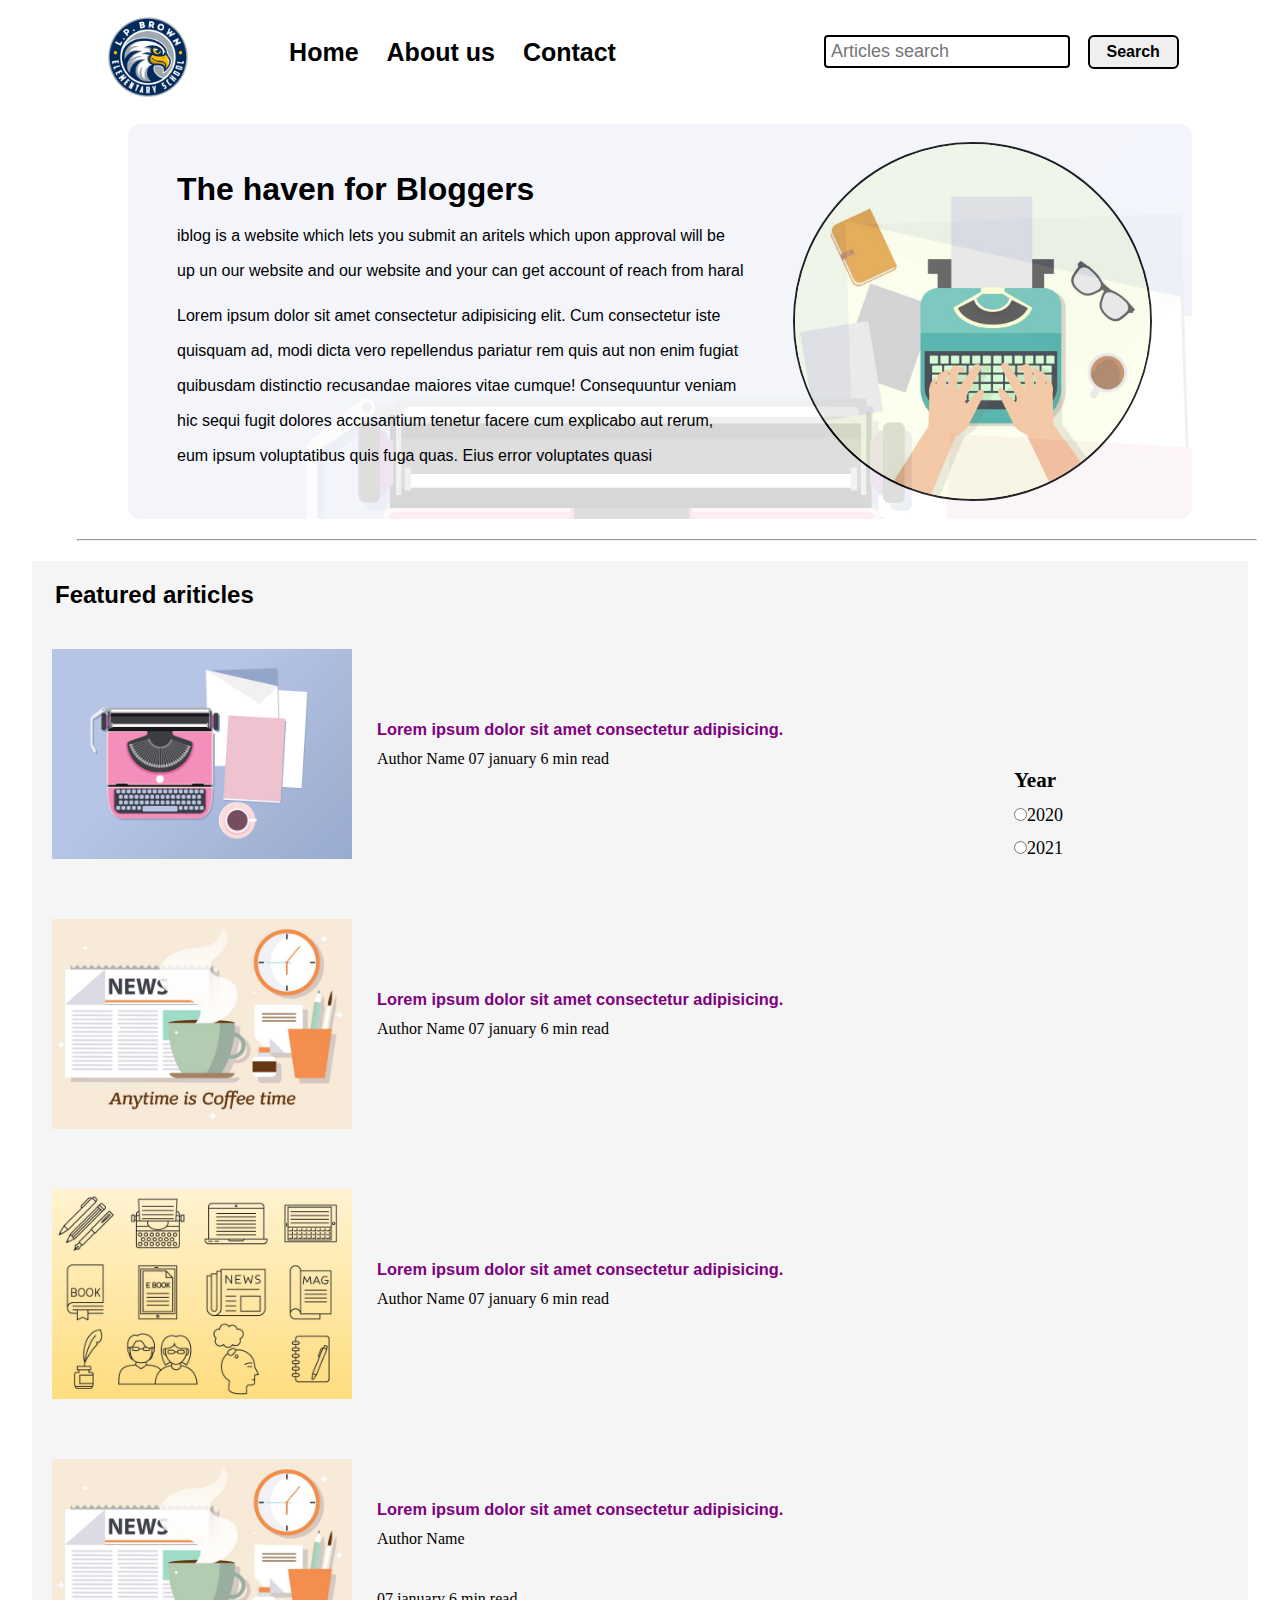
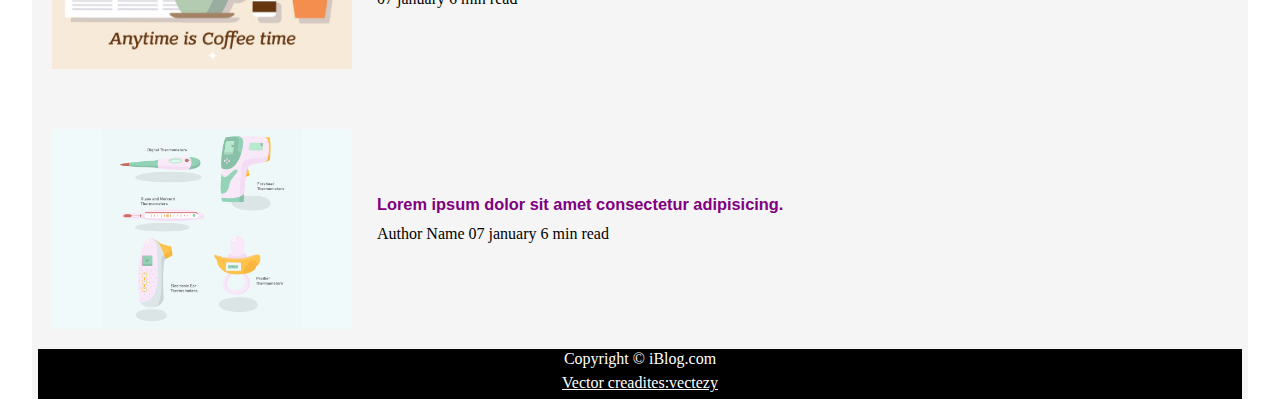
<file: index.html>
<!DOCTYPE html>
<html lang="en">

<head>
    <meta charset="UTF-8">
    <meta http-equiv="X-UA-Compatible" content="IE=edge">
    <meta name="viewport" content="width=device-width, initial-scale=1.0">
    <link rel="stylesheet" href="./website.css">
    <link rel="stylesheet" href="./unite.css">
    <link rel="stylesheet" href="./mobile.css">
    
    <title>website</title>
</head>

<body>
    <div id="head-work">
        <nav class="navigation  m-auto">
            <div class="nav-left">

                <img id="iblog" src="./cdh/logo.jpg"" width="94px" alt="">

                <!-- <span >iBlog</span> -->

                <ul>
                    <li><a href="./index.html">Home</a></li>
                    <li><a href="#">About us</a></li>
                    <li><a href="./contact.html">Contact</a></li>
                </ul>
            </div>
            <div class="nav-right">

                <form action="/search.html" method="get">

                    <!-- <input type="text" class="form-input" name="query" placeholder="Article search"> -->

                    <input class="form-imput" type="text" name="query" placeholder="Articles search">

                    <button class="btn"> <a href="./search.html"> Search</a></button>

                </form>

            </div>
        </nav>
        <div class="content m-auto">

            <div class="content-left">

                <h1>The haven for Bloggers</h1>

                <p>iblog is a website which lets you submit an aritels which upon approval will be up un our website and
                    our website and your can get account of reach from haral</p>

                <p>Lorem ipsum dolor sit amet consectetur adipisicing elit. Cum consectetur iste quisquam ad, modi dicta
                    vero repellendus pariatur rem quis aut non enim fugiat quibusdam distinctio recusandae maiores vitae
                    cumque! Consequuntur veniam hic sequi fugit dolores accusantium tenetur facere cum explicabo aut
                    rerum, eum ipsum voluptatibus quis fuga quas. Eius error voluptates quasi </p>

            </div>
            <div class="content-right">

                <img src="./cdh/web.jpg" alt="iblog">

            </div>

        </div>

        <div class="hr">
            <hr>
        </div>



        <div class="home-articles">

            <div class="year-box">

                <div>

                    <h3>Year</h3>

                </div>

                <div>

                    <input type="radio" name="year" id="">2020

                </div>

                <div>

                    <input type="radio" name="year" id="">2021

                </div>

            </div>

            <h2>Featured ariticles</h2>

            <div class="home-article">

                <img src="./cdh/writting.jpg" alt="article">

                <div class="home-article-content">
                    <a href="">
                        <h3>Lorem ipsum dolor sit amet consectetur adipisicing.</h3>
                    </a>

                    <span>Author Name</span>

                    <span>07 january 6 min read</span>
                </div>

            </div>

            <div>

                <!-- image 2 -->

                <div class="home-article">

                    <img src="./cdh/coffee-image.jpg" alt="article">

                    <div class="home-article-content">
                        <a href="blogpost.html">
                            <h3>Lorem ipsum dolor sit amet consectetur adipisicing.</h3>
                        </a>

                        <span>Author Name</span>

                        <span>07 january 6 min read</span>
                    </div>


                </div>

                <!-- image 3 -->

                <div class="home-article">

                    <img src="./cdh/shohail.jpg" alt="article">

                    <div class="home-article-content">
                        <a href="./blogpost.html">
                            <h3>Lorem ipsum dolor sit amet consectetur adipisicing.</h3>
                        </a>

                        <span>Author Name</span>

                        <span>07 january 6 min read</span>
                    </div>


                </div>

                <!-- image 4 -->

                <div class="home-article">

                    <img src="./cdh/coffee-image.jpg" alt="article">

                    <div class="home-article-content">
                        <a href="./blogpost.html">
                            <h3>Lorem ipsum dolor sit amet consectetur adipisicing.</h3>
                        </a>

                        <div class="">Author Name</div><br>

                        <p>07 january 6 min read</p>
                    </div>


                </div>

                <!-- image 5 -->

                <div class="home-article">

                    <img src="./cdh/thermometre.jpg" alt="article">

                    <div class="home-article-content">
                        <a href="./blogpost.html">
                            <h3>Lorem ipsum dolor sit amet consectetur adipisicing.</h3>
                        </a>

                        <span>Author Name</span>

                        <span>07 january 6 min read</span>
                    </div>


                </div>
            </div>

            <div class="footer m2-auto">

                Copyright &copy iBlog.com<a href="https://www.vecteezy.com/free-vector/typing">Vector
                    creadites:vectezy</a>

            </div>

        </div>
</body>

</html>
</file>
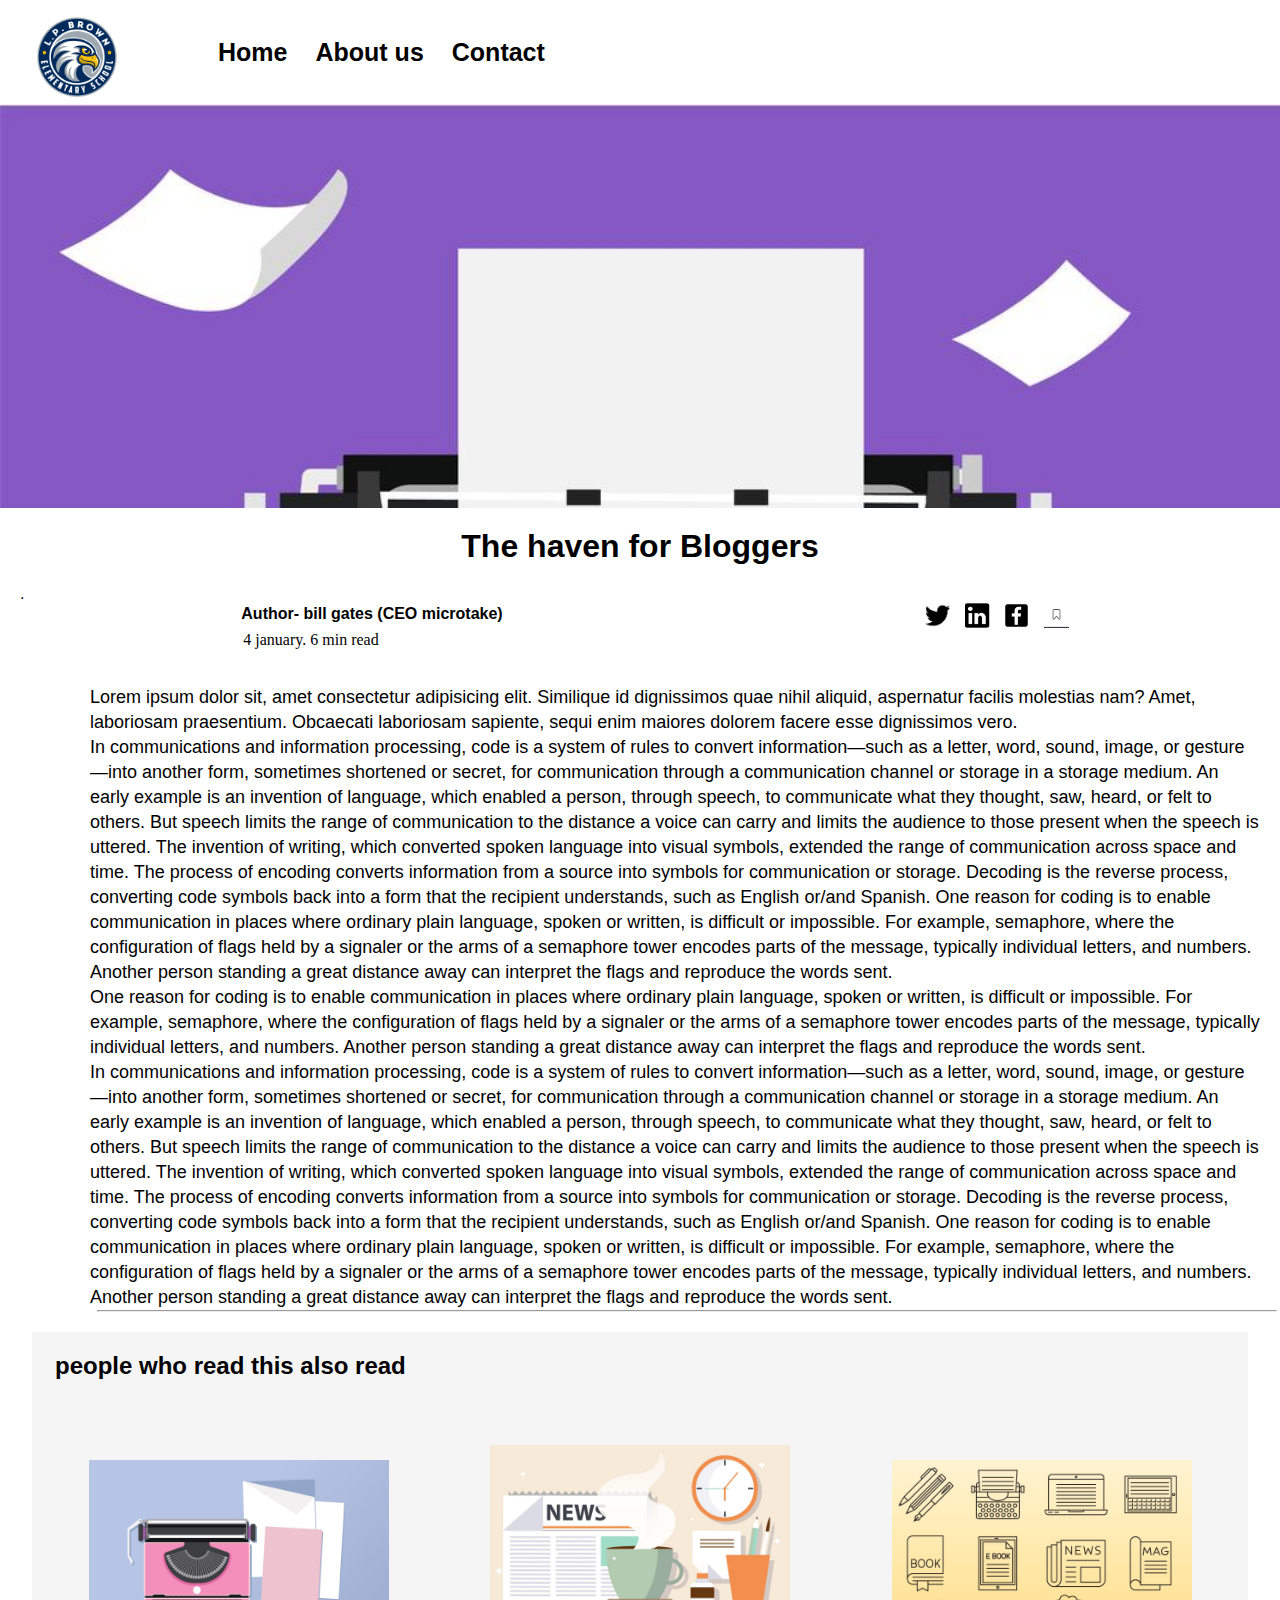
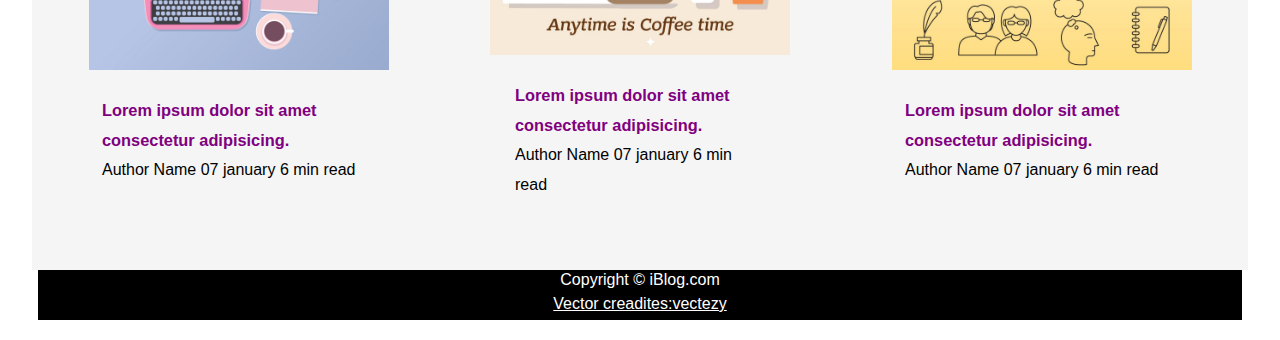
<file: blogpost.html>
<!DOCTYPE html>
<html lang="en">

<head>
    <meta charset="UTF-8">
    <meta http-equiv="X-UA-Compatible" content="IE=edge">
    <meta name="viewport" content="width=device-width, initial-scale=1.0">
    <link rel="stylesheet" href="./website.css">
    <link rel="stylesheet" href="./unite.css">
    <link rel="stylesheet" href="./blogpost.css">
    <link rel="stylesheet" href="./mobile.css">
    <title>website</title>
</head>

<body>

    <div class="nav-left">

        <img id="iblog" src="./cdh/logo.jpg" width="94px" alt="">

        <ul>
            <li><a href="./index.html">Home</a></li>
            <li><a href="#">About us</a></li>
            <li><a href="./contact.html">Contact</a></li>
        </ul>
    </div>

    <div class="post-img">

        <img src="./cdh/typing.jpg" alt="">

    </div>

    <div class="blog-post-content m-auto">

        <h1>The haven for Bloggers</h1>.

        <div class="blogpost-meta">

            <div class="author-info">

                <b>
                    Author- bill gates (CEO microtake)
                </b>


                <div> 4 january. 6 min read</div>
            </div>

            <div class="social">

                <img class="img-logo" src="./cdh/twitter.jpg" alt="twitter">

                <!-- img 2 -->
                <img class="img-logo" src="./cdh/linkedinlogo.png" alt="linkedin">

                <!-- img 3 -->

                <img class="img-logo" src="./cdh/facebook.jpg" alt="facebook">

                <!-- img 4 -->

                <img class="img-logo" src="./cdh/bookmark.jpg" alt="bookmark your thing">

            </div>

        </div>

        <div class="para-center">

            <p>Lorem ipsum dolor sit, amet consectetur adipisicing elit. Similique id dignissimos quae nihil aliquid,
                aspernatur facilis molestias nam? Amet, laboriosam praesentium. Obcaecati laboriosam sapiente, sequi
                enim
                maiores dolorem facere esse dignissimos vero.</p>

            <p>In communications and information processing, code is a system of rules to convert information—such as a
                letter, word, sound, image, or gesture—into another form, sometimes shortened or secret, for
                communication
                through a communication channel or storage in a storage medium. An early example is an invention of
                language, which enabled a person, through speech, to communicate what they thought, saw, heard, or felt
                to
                others. But speech limits the range of communication to the distance a voice can carry and limits the
                audience to those present when the speech is uttered. The invention of writing, which converted spoken
                language into visual symbols, extended the range of communication across space and time.

                The process of encoding converts information from a source into symbols for communication or storage.
                Decoding is the reverse process, converting code symbols back into a form that the recipient
                understands,
                such as English or/and Spanish.

                One reason for coding is to enable communication in places where ordinary plain language, spoken or
                written,
                is difficult or impossible. For example, semaphore, where the configuration of flags held by a signaler
                or
                the arms of a semaphore tower encodes parts of the message, typically individual letters, and numbers.
                Another person standing a great distance away can interpret the flags and reproduce the words sent.</p>


            <p>One reason for coding is to enable communication in places where ordinary plain language, spoken or
                written,
                is difficult or impossible. For example, semaphore, where the configuration of flags held by a signaler
                or
                the arms of a semaphore tower encodes parts of the message, typically individual letters, and numbers.
                Another person standing a great distance away can interpret the flags and reproduce the words sent.</p>

            <p>In communications and information processing, code is a system of rules to convert information—such as a
                letter, word, sound, image, or gesture—into another form, sometimes shortened or secret, for
                communication
                through a communication channel or storage in a storage medium. An early example is an invention of
                language, which enabled a person, through speech, to communicate what they thought, saw, heard, or felt
                to
                others. But speech limits the range of communication to the distance a voice can carry and limits the
                audience to those present when the speech is uttered. The invention of writing, which converted spoken
                language into visual symbols, extended the range of communication across space and time.

                The process of encoding converts information from a source into symbols for communication or storage.
                Decoding is the reverse process, converting code symbols back into a form that the recipient
                understands,
                such as English or/and Spanish.

                One reason for coding is to enable communication in places where ordinary plain language, spoken or
                written,
                is difficult or impossible. For example, semaphore, where the configuration of flags held by a signaler
                or
                the arms of a semaphore tower encodes parts of the message, typically individual letters, and numbers.
                Another person standing a great distance away can interpret the flags and reproduce the words sent.</p>

        </div>

        <div class="hr">
            <hr>
        </div>



        <div class="home-articles">

            <h2>people who read this also read</h2>

            <div class="row">



                <div class="home-article more-post">

                    <img src="./cdh/writting.jpg" alt="article">



                    <div class="home-article-content">
                        <a href="./blogpost.html">
                            <h3>Lorem ipsum dolor sit amet consectetur adipisicing.</h3>
                        </a>



                        <span>Author Name</span>

                        <span>07 january 6 min read</span>
                    </div>

                </div>

                <!-- <div> -->

                <!-- image 2 -->

                <div class="home-article more-post">

                    <img src="./cdh/coffee-image.jpg" alt="article">

                    <div class="home-article-content">
                        <a href="./blogpost.html">
                            <h3>Lorem ipsum dolor sit amet<br> consectetur adipisicing.</h3>
                        </a>

                        <span>Author Name</span>

                        <span>07 january 6 min read</span>
                    </div>


                </div>

                <!-- image 3 -->

                <div class="home-article more-post">

                    <img src="./cdh/shohail.jpg" alt="article">

                    <div class="home-article-content">
                        <a href="./blogpost.html">
                            <h3>Lorem ipsum dolor sit amet consectetur adipisicing.</h3>
                        </a>

                        <span>Author Name</span>

                        <span>07 january 6 min read</span>
                    </div>




                </div>

                <!-- </div> -->

            </div>

        </div>

        <div class="footer m2-auto">

            Copyright &copy iBlog.com<a href="https://www.vecteezy.com/free-vector/typing">Vector
                creadites:vectezy</a>

        </div>


</body>

</html>
</file>
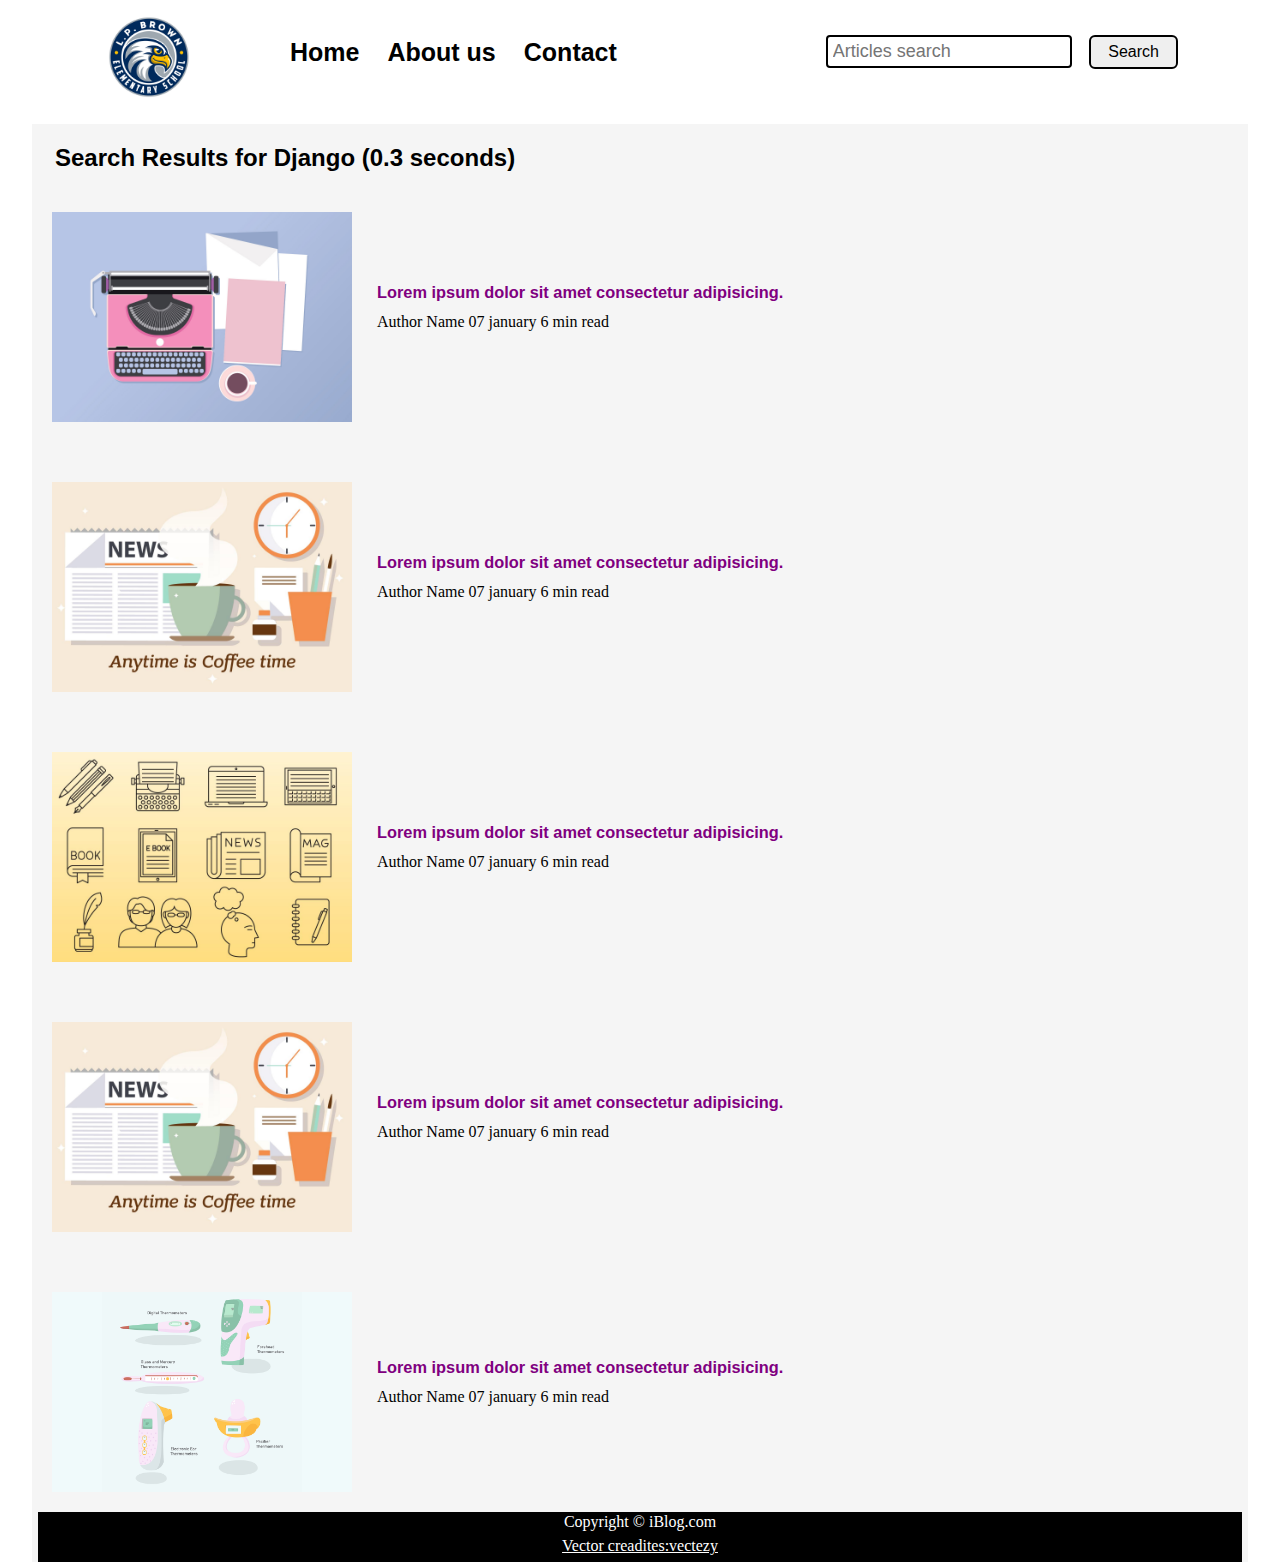
<file: search.html>
<!DOCTYPE html>
<html lang="en">

<head>
    <meta charset="UTF-8">
    <meta http-equiv="X-UA-Compatible" content="IE=edge">
    <meta name="viewport" content="width=device-width, initial-scale=1.0">
    <link rel="stylesheet" href="./website.css">
    <link rel="stylesheet" href="./unite.css">
    <link rel="stylesheet" href="./mobile.css">
    <title>website</title>
</head>

<body>
    <div id="head-work">
        <nav class="navigation  m-auto">
            <div class="nav-left">

                <img id="iblog" src="./cdh/logo.jpg" width="94px" alt="">

                <ul>
                    <li><a href="./index.html">Home</a></li>
                    <li><a href="#">About us</a></li>
                    <li><a href="./contact.html">Contact</a></li>
                </ul>
            </div>
            <div class="nav-right">
                
                <form action="/search.html" method="get">
                  
                    <!-- <input type="text" class="form-input" name="query" placeholder="Article search"> -->

                <input class="form-imput" type="text" name="query" placeholder="Articles search">

                <button class="btn">Search</button>

            </form>

            </div>
        </nav>
        



        <div class="home-articles">

            <h2>Search Results for Django (0.3 seconds)</h2>

            <div class="home-article">

                <img src="./cdh/writting.jpg" alt="article">

                <div class="home-article-content">
                    <a href=""><h3>Lorem ipsum dolor sit amet consectetur adipisicing.</h3></a>
                
                    <span>Author Name</span>

                    <span>07 january 6 min read</span>
                </div>

            </div>

            <div>

                <!-- image 2 -->

                <div class="home-article">

                <img src="./cdh/coffee-image.jpg" alt="article">

                <div class="home-article-content">
                    <a href="./blogpost.html"><h3>Lorem ipsum dolor sit amet consectetur adipisicing.</h3></a>
                
                    <span>Author Name</span>

                    <span>07 january 6 min read</span>
                </div>


            </div>

            <!-- image 3 -->

            <div class="home-article">

                <img src="./cdh/shohail.jpg" alt="article">

                <div class="home-article-content">
                    <a href="./blogpost.html"><h3>Lorem ipsum dolor sit amet consectetur adipisicing.</h3></a>
                
                    <span>Author Name</span>

                    <span>07 january 6 min read</span>
                </div>


            </div>

            <!-- image 4 -->

            <div class="home-article">

                <img src="./cdh/coffee-image.jpg" alt="article">

                <div class="home-article-content">
                    <a href="./blogpost.html"><h3>Lorem ipsum dolor sit amet consectetur adipisicing.</h3></a>
                
                    <span>Author Name</span>

                    <span>07 january 6 min read</span>
                </div>


            </div>

            <!-- image 5 -->

            <div class="home-article">

                <img src="./cdh/thermometre.jpg" alt="article">

                <div class="home-article-content">
                    <a href="./blogpost.html"><h3>Lorem ipsum dolor sit amet consectetur adipisicing.</h3></a>
                
                    <span>Author Name</span>

                    <span>07 january 6 min read</span>
                </div>


            </div>
        </div>

        <div class="footer m2-auto">

            Copyright &copy iBlog.com<a href="https://www.vecteezy.com/free-vector/typing">Vector creadites:vectezy</a>

        </div>

    </div>


</body>

</html>
</file>
<file: website.css>
*{
    padding: 0;
    margin: 0;
    /* box-sizing: border-box; */
}

body{
    /* overflow-x: hidden; */
}

.navigation{
    margin-top: 23px;
    /* width: 185vh; */
    font-family: arial;
    /* height: 74px; */
    /* background: red; */
    display: flex;
    justify-content: space-evenly;
    align-items: center;

}

.nav-left{
   font-style: 20px;
   display: flex;

}

.nav-left ul{
    display: flex;
    align-items: center;
    margin: 0 80px;
    font-size: 25px;
}

.nav-left ul li{
     list-style: none;
     margin: 0 14px;
     font-weight: bolder;
}

.nav-left ul li a:hover{
   color: blue;
   
}

.nav-left ul li:hover{
   color: #fff;
}

.nav-left ul li a{
    text-decoration: none;
    color: #000;
}



.content{
    height: 395px;
    display: flex;
    margin-top: 32px;
    padding: 20px;
    /* background-color: #f5f5f5; */
    position: relative;
}

.content::after{
     content: "";
     background-image: url("./cdh/writting.jpg");
     position: absolute;
     width: 100%;
     height: inherit;
     opacity: 0.17;
     border-radius: 12px;
}

.content-left{
    font-family: arial;
    padding: 20px;
    display: flex;
    flex-direction: column;
    justify-content: center;
    padding: 49px;
    z-index: 1;
}

.content-left p{
    line-height: 35px;
    margin-top: 10px;
}

.content-right{
    display: flex;
    align-items: center;
    justify-content: center;
} 

.content-right img{
    height: 355px;
    border: 2px solid black;
    border-radius:50%;
}

.home-articles{
    width: 95vw;
    margin: auto;
     min-height: 520px;
     background-color: #f5f5f5;
     position: relative;
}

.year-box{
    position: absolute;
    width: 34px;
    height: 455px;
    width: 234px;
    height: 255px;
    right: 0px;
    top: 195px;
    font-size: 18px;
}

.year-box div{
    margin:12px 0px;
}

.home-articles h2{
     font-family: arial;
     margin-top: 20px;
     padding-left: 23px;
    padding-top: 20px;
}

.home-article{
    display: flex;
    padding: 20px;
}

.home-article img{
      width: 300px;
      margin-top: 20px;
}

.home-article-content{
    align-self: center;
    line-height: 30px;
    padding: 25px;
}

.home-article-content a{
    text-decoration: none;
    font-family: arial;
    font-size: 14px;
    color: purple;
}

.home-article-content a:hover{
      text-decoration: underline;
}

.footer{
    width: 94vw;
    height: 50px;
    background-color: #000;
    color: #fff;
    display: flex;
    justify-content: center;
    align-items: center;
    flex-direction: column;
}

.footer a{
    color:#fff;
    line-height: 30px;
}
</file>
<file: unite.css>
:root{
    --main--bg-color:brown;
}


 .content{
    max-width: 80vw;
}

.footer{
    max-width: 100vw;
    
}

#iblog{
    font-size: 33px;
    margin-top: 10px;
}

.m-auto,.m2-auto{
   margin: auto;
   /* margin-bottom:32px; */
}

.hr{
    width: 1180px;
    margin-left: 77px;

}

.my-2{
    margin-bottom: 12px;
    margin-top: 12px;
}

.btn{
    padding: 6px 17px;
  border: 2px solid #000;
  border-radius: 6px;
  font-family: arial;
  font-size: 16px;
  cursor: pointer;
  transition: all 0.3s ease-in-out;
}

.btn:hover{
    color: white;
    background-color: var(--main--bg-color);
}

.btn a{
    color: #000;
    font-weight: bolder;
    text-decoration: none;
    transition: 0.5s;
}

.btn:hover a{
    color: #fff;
}

.form-imput{
    padding: 4px 5px;
    font-size: 16px;
    border: 2px solid #000;
    border-radius: 4px;
    margin: 0 13px;
    font-family: arial;
    font-size: 18px;
}

.form-box input,textarea{
      width: 52vw;
      padding: 10px 6px;
      margin: 7px 0px;
      font-family: arial;
      font-size: 18px;
}
</file>
<file: mobile.css>
@media screen and (max-width:1200px){
    .navigation{
        flex-direction: column;
        margin-bottom: 23px;
    }

    .nav-left{
        flex-direction: column;
    margin-bottom: 20px;
    text-align: center;
    }

    #iblog{
    margin-left: 205px;
    margin-bottom: 20px;
    }

    .content{
        height: auto;
    }

    .content-right img {
        height: 355px;
        display: none;
        border: 2px solid black;
        border-radius: 50%;
    } 

    .content-left{
        width: 765px;
    font-size: 16px;
    }

    .hr{
        width: 75vw;
    }

    .year-box{
        top: 26px;
        left: 60vw;
    font-size: 13px;
        display: flex;
    }

    .year-box div{
        margin: 0;
        padding: 0;
        margin-left: 10px;
    }

    .home-article{
        flex-direction: column;
    }

    .home-article img{
        margin: auto;
    }

    .home-article-content {
        align-self: center;
        line-height: 30px;
        padding: 25px;
        text-align: center;
        align-items: flex-start;
        /* margin-left: -62px; */

    }

    .home-article img {
        width: 40vw;
    }    

    .form-box input, textarea{
        width: 84vw;
    }

    .row{
         flex-direction: column;
    }

    .post-img{
        height: auto;
    }
}
</file>
<file: blogpost.css>
body{
    font-family: arial;
    overflow-x: hidden;
}

.post-img{
    height: 404px;
    overflow: hidden;
}

.post-img img{
     width: 100%;
}

.nav-left{
    display: flex;
    font-family: arial;
    /* margin:  30px; */
    margin-left: 30px;
}

.blog-post-content{
    /* background-color: red; */
    margin: 20px;
    max-width: 100vw;
}

.blog-post-content h1{
    text-align: center;
    font-family: arial;
    margin-bottom: 20px;
}

.blog-post-content p{
    font-size: 18px;
    line-height: 25px;
    margin-left: 70px;
}


.row{
    display:flex;
    flex-direction:row;
}


.home-article{
    display: flex;
    margin: 25px;
    /* flex-direction: column; */
}

.more-post{
    flex-direction: column;
    justify-content: center;
    align-items: center;          
}

.blogpost-meta{
    /* background-color: red; */
    display: flex;
    justify-content: space-around;
    margin-bottom: 30px;
    line-height: 22px;
}

.author-info b{
    margin: 12px 30px;
}

.author-info div{
      margin-left: 20px;
      padding: 4px 12px;
      font-family: Verdana;
}

.img-logo{
    width: 25px;
    height: 25px;
    cursor: pointer;
    object-fit: cover;
    margin-left: 10px;
}
</file>
